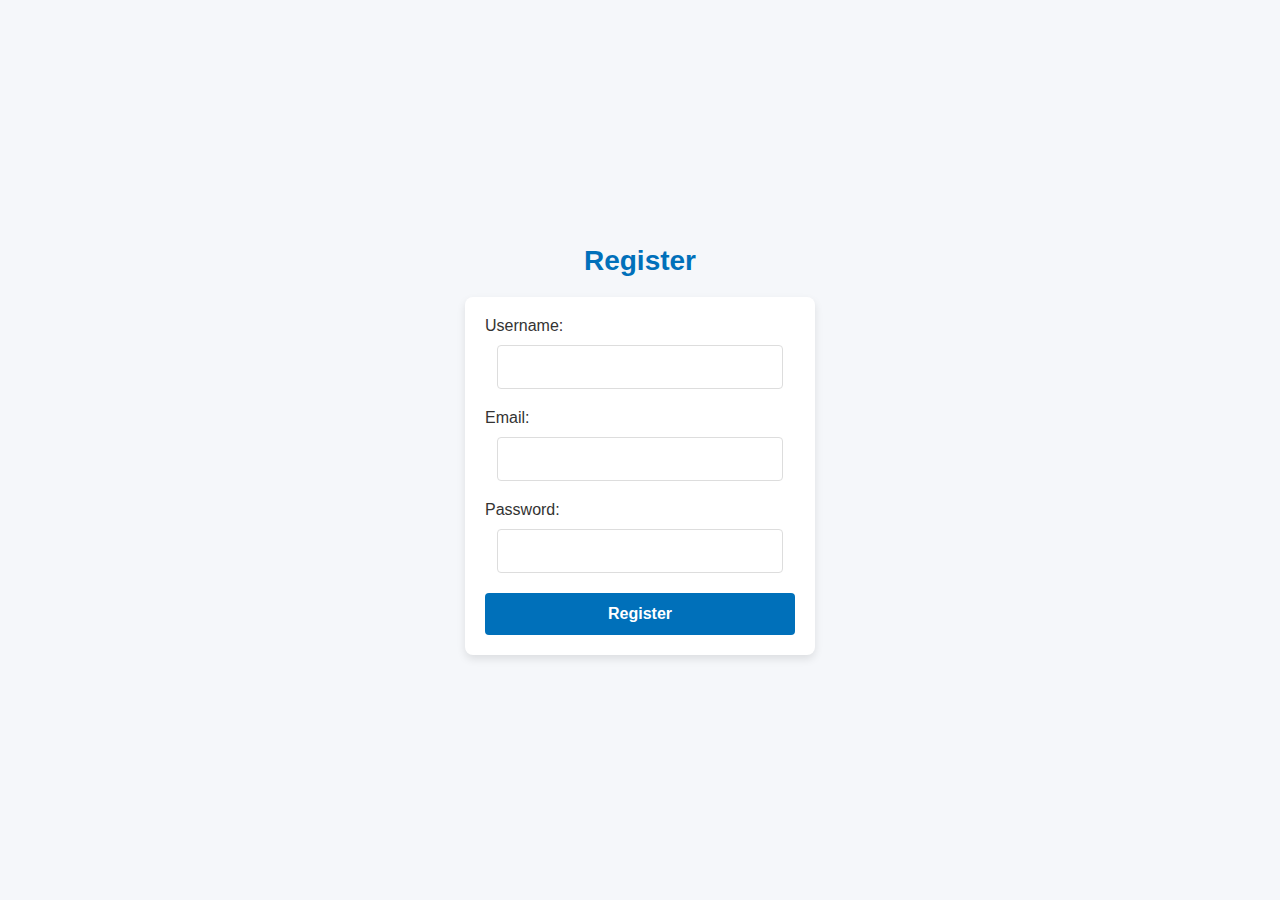
<file: templates/register.html>
<!DOCTYPE html>
<html lang="en">
<head>
    <meta charset="UTF-8">
    <meta name="viewport" content="width=device-width, initial-scale=1.0">
    <title>Register</title>
    <style>
        /* Basic Reset */
        * {
            margin: 0;
            padding: 0;
            box-sizing: border-box;
        }

        /* Body Styling */
        body {
            font-family: 'Arial', sans-serif;
            background-color: #f5f7fa;
            color: #333;
            display: flex;
            flex-direction: column;
            justify-content: center;
            align-items: center;
            height: 100vh;
            padding: 10px; /* Add padding for mobile view */
        }

        /* Header */
        h1 {
            font-size: 28px;
            color: #0070ba;
            margin-bottom: 20px;
            text-align: center;
        }

        /* Form Styling */
        form {
            background-color: #ffffff;
            padding: 20px;
            border-radius: 8px;
            box-shadow: 0 4px 8px rgba(0, 0, 0, 0.1);
            width: 100%;
            max-width: 350px;
            text-align: center;
        }

        label {
            display: block;
            margin-bottom: 10px;
            font-size: 16px;
            color: #333;
            text-align: left; /* Align labels to the left */
        }

        input[type="text"], input[type="password"], input[type="email"] {
            width: calc(100% - 24px); /* Adjust for padding and border */
            padding: 12px;
            margin-bottom: 20px;
            border: 1px solid #ddd;
            border-radius: 4px;
            font-size: 16px;
            color: #333;
        }

        button {
            background-color: #0070ba;
            color: #ffffff;
            border: none;
            padding: 12px;
            border-radius: 4px;
            font-size: 16px;
            font-weight: bold;
            cursor: pointer;
            transition: background-color 0.3s ease;
            width: 100%;
        }

        button:hover {
            background-color: #005a9c;
        }

        /* Responsive Styles */
        @media (max-width: 600px) {
            h1 {
                font-size: 24px;
            }

            form {
                padding: 15px;
                width: 100%;
                max-width: 300px;
            }

            input[type="text"], input[type="password"], input[type="email"] {
                padding: 10px;
                font-size: 14px;
            }

            button {
                padding: 10px;
                font-size: 14px;
            }
        }
    </style>
</head>
<body>
    <h1>Register</h1>
    <form method="POST" action="{{ url_for('register') }}">
        <label for="username">Username:</label>
        <input type="text" name="username" id="username" required>
        
        <label for="email">Email:</label>
        <input type="email" name="email" id="email" required>
        
        <label for="password">Password:</label>
        <input type="password" name="password" id="password" required>
        
        <button type="submit">Register</button>
    </form>
</body>
</html>
</file>
